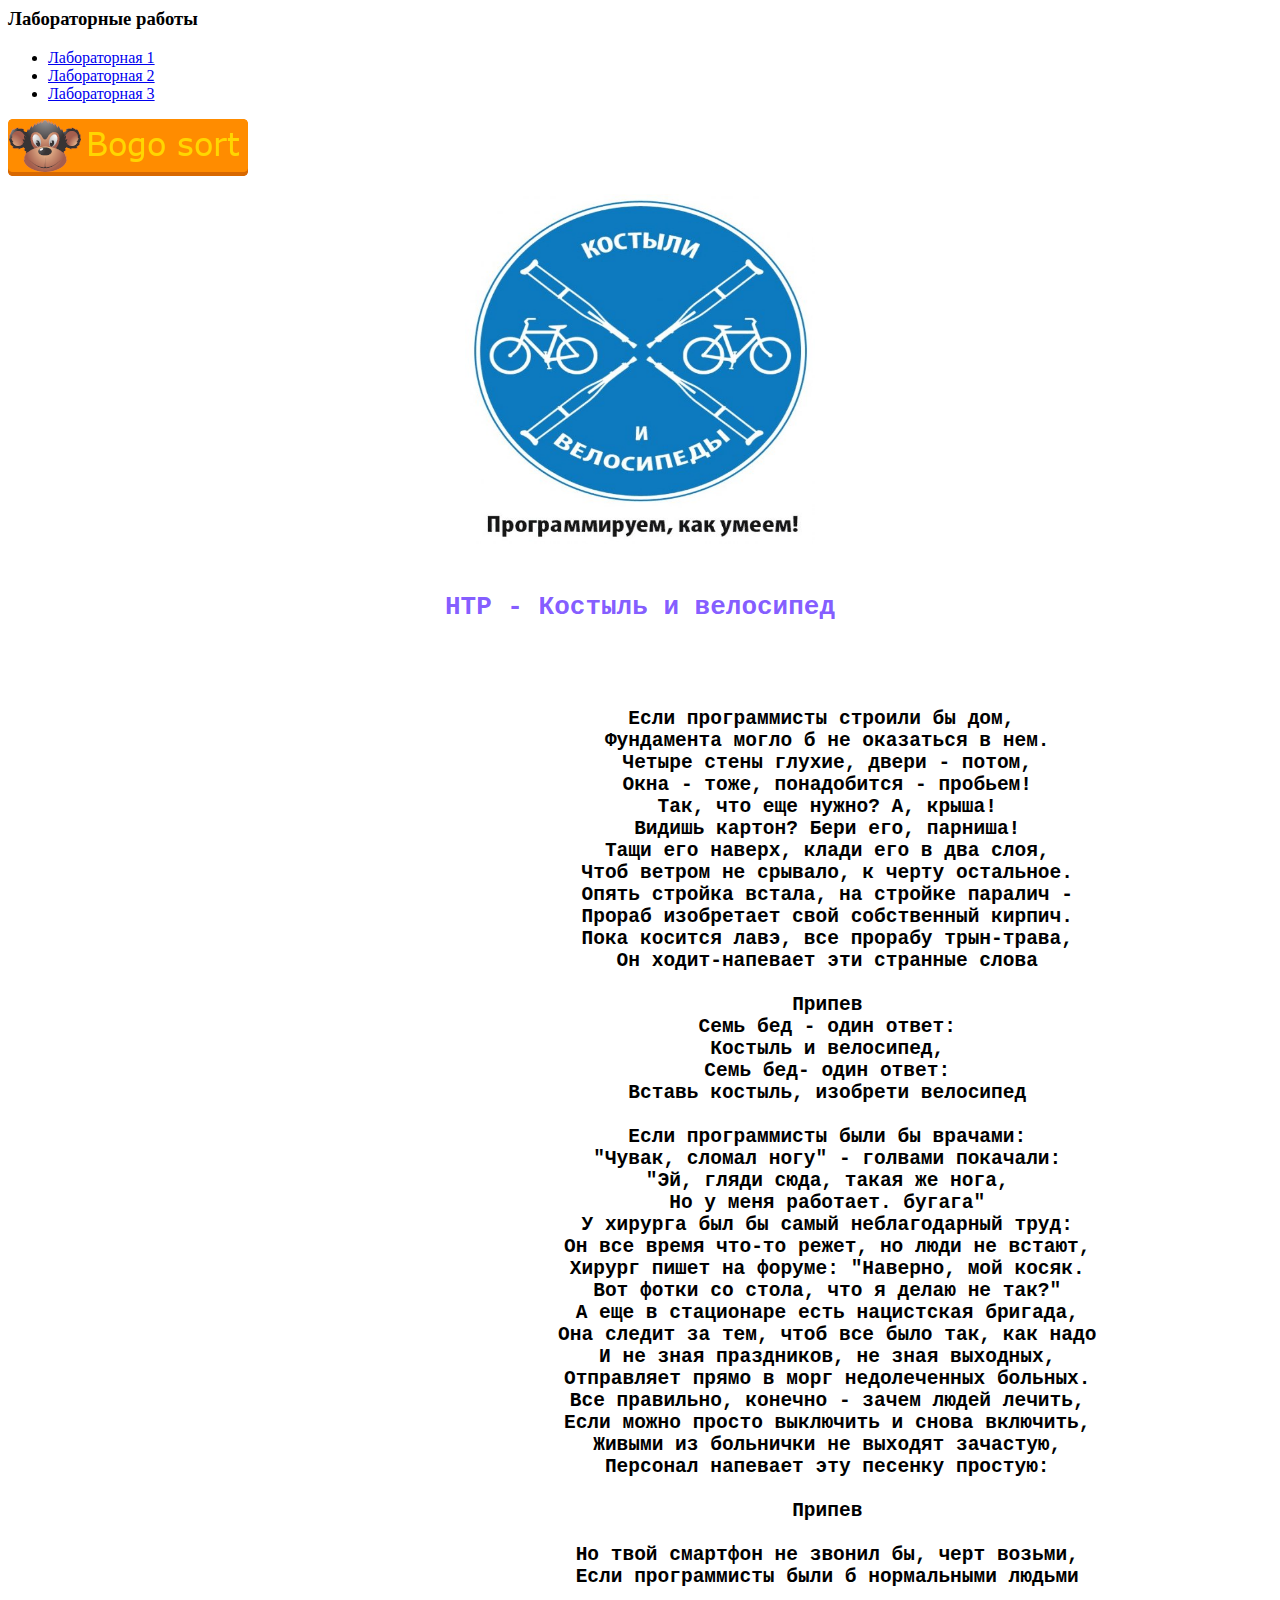
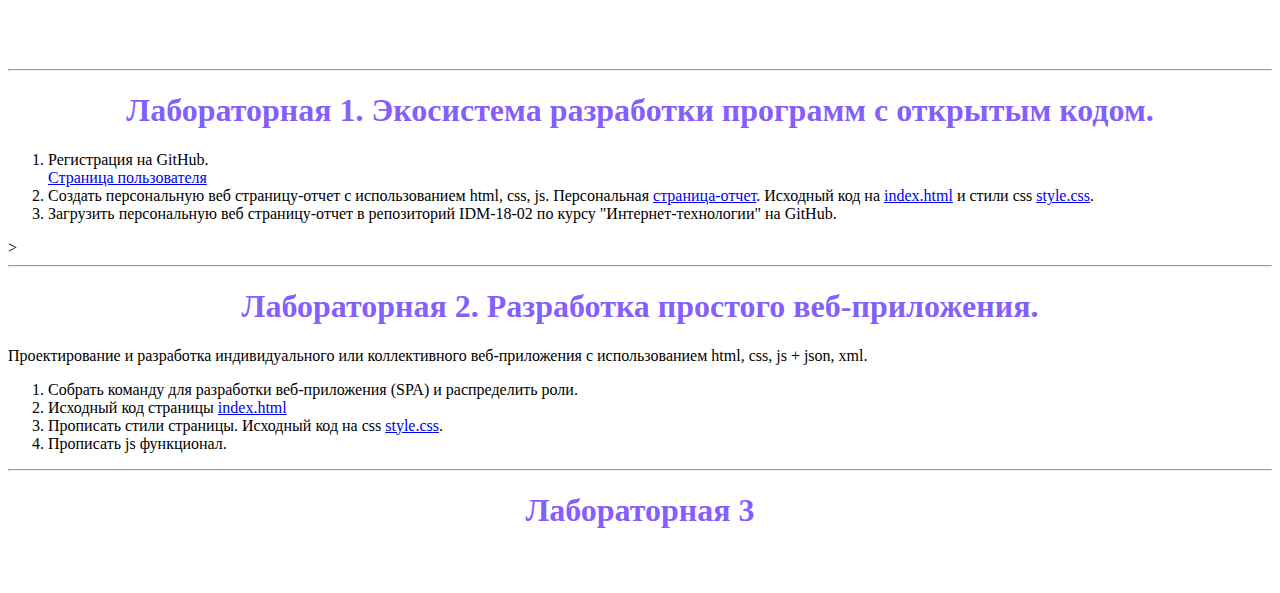
<file: index.html>
<html>
<head>

	<!-- Yandex.Metrika counter -->
	<script type="text/javascript" >
		(function(m,e,t,r,i,k,a){m[i]=m[i]||function(){(m[i].a=m[i].a||[]).push(arguments)};
			m[i].l=1*new Date();k=e.createElement(t),a=e.getElementsByTagName(t)[0],k.async=1,k.src=r,a.parentNode.insertBefore(k,a)})
		(window, document, "script", "https://mc.yandex.ru/metrika/tag.js", "ym");

		ym(51663263, "init", {
			id:51663263,
			clickmap:true,
			trackLinks:true,
			accurateTrackBounce:true,
			webvisor:true
		});
	</script>
	<noscript><div><img src="https://mc.yandex.ru/watch/51663263" style="position:absolute; left:-9999px;" alt="" /></div></noscript>
	<!-- /Yandex.Metrika counter -->

	<link href="style.css" rel="stylesheet">
</head>
<div class="leftBlock">
	<div class="widget">
		<h3 class="widget-title">Лабораторные работы</h3>
		<ul class="widget-list">
			<li><a href="#lab-1">Лабораторная 1</a></li>
			<li><a href="#lab-2">Лабораторная 2</a></li>
			<li><a href="#lab-3">Лабораторная 3</a></li>
		</ul>
	</div>
	<div class="bogoBtn">
		<a href="bogoPage.html"><img src="psdbutton.png"></a>
	</div>
</div>
<body>
	<div class="midlBlock">
		<p class="mainPic">
			<img src="aQXpUhSazMc.jpg" width="350" height="350" border="0" alt="photo">
		</p>
		<pre>
			<h1>НТР - Костыль и велосипед</h1>
			<h2 class="rainbow">
				Если программисты строили бы дом, 
				Фундамента могло б не оказаться в нем.
				Четыре стены глухие, двери - потом,
				Окна - тоже, понадобится - пробьем!
				Так, что еще нужно? А, крыша!
				Видишь картон? Бери его, парниша!
				Тащи его наверх, клади его в два слоя,
				Чтоб ветром не срывало, к черту остальное.
				Опять стройка встала, на стройке паралич -
				Прораб изобретает свой собственный кирпич.
				Пока косится лавэ, все прорабу трын-трава,
				Он ходит-напевает эти странные слова

				Припев
				Семь бед - один ответ:
				Костыль и велосипед,
				Семь бед- один ответ:
				Вставь костыль, изобрети велосипед

				Если программисты были бы врачами:
				"Чувак, сломал ногу" - голвами покачали:
				"Эй, гляди сюда, такая же нога,
				Но у меня работает. бугага"
				У хирурга был бы самый неблагодарный труд:
				Он все время что-то режет, но люди не встают,
				Хирург пишет на форуме: "Наверно, мой косяк.
				Вот фотки со стола, что я делаю не так?"
				А еще в стационаре есть нацистская бригада,
				Она следит за тем, чтоб все было так, как надо
				И не зная праздников, не зная выходных,
				Отправляет прямо в морг недолеченных больных.
				Все правильно, конечно - зачем людей лечить,
				Если можно просто выключить и снова включить,
				Живыми из больнички не выходят зачастую,
				Персонал напевает эту песенку простую:

				Припев

				Но твой смартфон не звонил бы, черт возьми,
				Если программисты были б нормальными людьми
			</h2>
		</pre>
		<hr>
		<div id="lab-1" class="lab1">
			<h1>
				Лабораторная 1. Экосистема разработки программ с открытым кодом.
			</h1>
			<ol>
				<div class="labs">
					<li>
						Регистрация на GitHub.
						<br>
						<a href="github.com/S1FTiFelloW">Страница пользователя</a>
					</li>
					<li>
						Создать персональную веб страницу-отчет с использованием html, css, js. Персональная <a href="index.html">страница-отчет</a>. Исходный код на <a href="github.com/S1FTiFelloW/s1ftifellow.github.io/blob/master/index.html">index.html</a> и стили css <a href="github.com/S1FTiFelloW/s1ftifellow.github.io/blob/master/style.css">style.css</a>.
					</li>
					<li>
						Загрузить персональную веб страницу-отчет в репозиторий IDM-18-02 по курсу "Интернет-технологии" на GitHub.
					</li>
				</div>
			</ol>>
		</div>
		<hr>
		<div id="lab-2" class="lab2">
			<h1>
				Лабораторная 2. Разработка простого веб-приложения.
			</h1>
			<div class="labs">
				Проектирование и разработка индивидуального или коллективного веб-приложения с использованием html, css, js + json, xml.
				<ol>
					<li>
						Собрать команду для разработки веб-приложения (SPA) и распределить роли.
					</li>
					<li>
						Исходный код страницы <a href="github.com/S1FTiFelloW/s1ftifellow.github.io/blob/master/index.html">index.html</a>
					</li>
					<li>
						Прописать стили страницы. Исходный код на css <a href="github.com/S1FTiFelloW/s1ftifellow.github.io/blob/master/style.css">style.css</a>.
					</li>
					<li>
						Прописать js функционал.
					</li>
				</ol>
			</div>
		</div>
		<hr>
		<div id="lab-3" class="lab3">
			<h1>
				Лабораторная 3
			</h1>
		</div>
	</div>
</body>
</html>
</file>
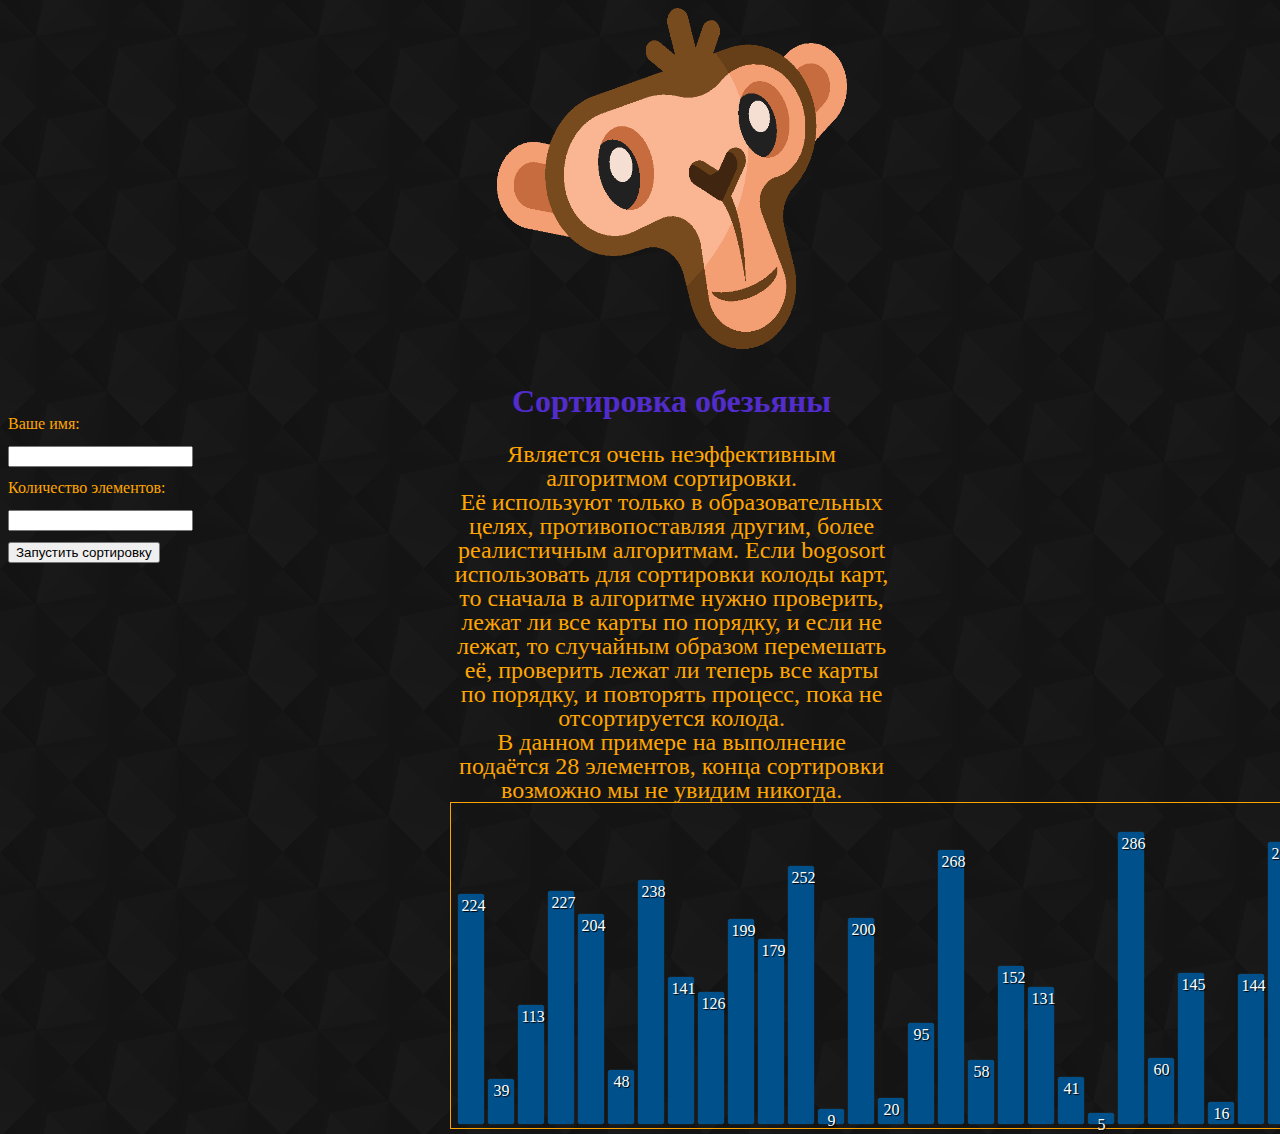
<file: bogoPage.html>
<!DOCTYPE html>
<html>
<head>

	<!-- Yandex.Metrika counter -->
	<script type="text/javascript" >
		(function(m,e,t,r,i,k,a){m[i]=m[i]||function(){(m[i].a=m[i].a||[]).push(arguments)};
			m[i].l=1*new Date();k=e.createElement(t),a=e.getElementsByTagName(t)[0],k.async=1,k.src=r,a.parentNode.insertBefore(k,a)})
		(window, document, "script", "https://mc.yandex.ru/metrika/tag.js", "ym");

		ym(51663263, "init", {
			id:51663263,
			clickmap:true,
			trackLinks:true,
			accurateTrackBounce:true,
			webvisor:true
		});
	</script>
	<noscript><div><img src="https://mc.yandex.ru/watch/51663263" style="position:absolute; left:-9999px;" alt="" /></div></noscript>
	<!-- /Yandex.Metrika counter -->

	<script type="text/javascript" src="main.js"></script>
	<script type="text/javascript" src="bogo.js"></script>
	<script type="text/javascript" src="jquery-3.2.1.min.js"></script>
	<script type="text/javascript" src="XMLWriter.js"></script>
	<script type="text/javascript" src="Global.js"></script>
	<title>Bogo sort</title>
	<link href="bogoStyle.css" rel="stylesheet">
</head>
<body>
	<div class="leftPanel">
		<label for="Name">Ваше имя:</label>
		<br>
		<input type="text" class="form-control" id="Name" required>
		<br>
		<label for="Name">Количество элементов:</label>
		<br>
		<input type="text" class="form-control" id="Count" required>
		<br>
		<button class="btn sort" id="sortBtn" onclick="mainSort()">Запустить сортировку</button>
	</div>
	<div class="midPanel">
		<img src="monkey.png" width="350" height="350" border="0" alt="photo">
		<h1>Сортировка обезьяны</h1>
		<div class="mainText">
			Является очень неэффективным алгоритмом сортировки. 
			<br>
			Её используют только в образовательных целях, противопоставляя другим, более реалистичным алгоритмам. Если bogosort использовать для сортировки колоды карт, то сначала в алгоритме нужно проверить, лежат ли все карты по порядку, и если не лежат, то случайным образом перемешать её, проверить лежат ли теперь все карты по порядку, и повторять процесс, пока не отсортируется колода.
			<br>
			В данном примере на выполнение подаётся 28 элементов, конца сортировки возможно мы не увидим никогда.
		</div>
		<div id="graph" class="graph vertical">
			<div class="item" name="elem" style="height:224px; margin-top: 86px">224</div>
			<div class="item" name="elem" style="height:39px; margin-top: 271px">39</div>
			<div class="item" name="elem" style="height:113px; margin-top: 197px">113</div>
			<div class="item" name="elem" style="height:227px; margin-top: 83px">227</div>
			<div class="item" name="elem" style="height:204px; margin-top: 106px">204</div>
			<div class="item" name="elem" style="height:48px; margin-top: 262px">48</div>
			<div class="item" name="elem" style="height:238px; margin-top: 72px">238</div>
			<div class="item" name="elem" style="height:141px; margin-top: 169px">141</div>
			<div class="item" name="elem" style="height:126px; margin-top: 184px">126</div>
			<div class="item" name="elem" style="height:199px; margin-top: 111px">199</div>
			<div class="item" name="elem" style="height:179px; margin-top: 131px">179</div>
			<div class="item" name="elem" style="height:252px; margin-top: 58px">252</div>
			<div class="item" name="elem" style="height:9px; margin-top: 301px">9</div>
			<div class="item" name="elem" style="height:200px; margin-top: 110px">200</div>
			<div class="item" name="elem" style="height:20px; margin-top: 290px">20</div>
			<div class="item" name="elem" style="height:95px; margin-top: 215px">95</div>
			<div class="item" name="elem" style="height:268px; margin-top: 42px">268</div>
			<div class="item" name="elem" style="height:58px; margin-top: 252px">58</div>
			<div class="item" name="elem" style="height:152px; margin-top: 158px">152</div>
			<div class="item" name="elem" style="height:131px; margin-top: 179px">131</div>
			<div class="item" name="elem" style="height:41px; margin-top: 269px">41</div>
			<div class="item" name="elem" style="height:5px; margin-top: 305px">5</div>
			<div class="item" name="elem" style="height:286px; margin-top: 24px">286</div>
			<div class="item" name="elem" style="height:60px; margin-top: 250px">60</div>
			<div class="item" name="elem" style="height:145px; margin-top: 165px">145</div>
			<div class="item" name="elem" style="height:16px; margin-top: 294px">16</div>
			<div class="item" name="elem" style="height:144px; margin-top: 166px">144</div>
			<div class="item" name="elem" style="height:276px; margin-top: 34px">276</div>
		</div>
	</div>
</body>
</html>
</file>
<file: style.css>
h1,h2{
  text-align:center;
}
h1{
  color:rgba(100, 50, 255, .8);
}
.rainbow {
   /* Chrome, Safari, Opera */
  -webkit-animation: rainbow 3s infinite; 
  
  /* Internet Explorer */
  -ms-animation: rainbow 3s infinite;
  
  /* Standar Syntax */
  animation: rainbow 3s infinite; 
}

/* Chrome, Safari, Opera */
@-webkit-keyframes rainbow{
  0%{color: orange;}	
  10%{color: purple;}	
	20%{color: red;}
	40%{color: yellow;}
	60%{color: green;}
	100%{color: blue;}
	100%{color: orange;}	
}
/* Internet Explorer */
@-ms-keyframes rainbow{
  0%{color: orange;}	
  10%{color: purple;}	
	20%{color: red;}
	40%{color: yellow;}
	60%{color: green;}
	100%{color: blue;}
	100%{color: orange;}	
}

/* Standar Syntax */
@keyframes rainbow{
  0%{color: orange;}	
  10%{color: purple;}	
	20%{color: red;}
	40%{color: yellow;}
	60%{color: green;}
	100%{color: blue;}
	100%{color: orange;}
}

body{
  background-image: url(http://fjordstudio.dk/assets/img/bg/diamonds.png);
}
.mainPic{
text-align: center; /* Выравнивание по центру */ 
}
</file>
<file: bogoStyle.css>
#graph.graph{
  border: 1px solid #FFA500;
  padding: 5px;
}
#graph .item{
  margin: 2px;
  color: #fff;
  text-shadow: 1px 1px 1px #000;
  padding: 3px;
  border-radius: 3px;  
  background-color: #00508C;
  box-shadow: 0 0 1px #2280AC;
}
#graph.vertical{
 height: 310px;
 width: 900px;
 padding-bottom: 10px;
}
#graph.vertical .item{
  width: 20px;  
  float: left;
  display: inline-block;
}
.leftPanel,.midPanel{
  float: left;
  width: 35%;
}
.leftPanel{
  margin-top: 100px;
  color: #FFA500;
  line-height: 2;
  padding-top: 300px;
}
.midPanel{
  text-align:center;
  color: #FFA500;
}
body{
  background-image: url(diamonds.png);
}
h1{
  color:rgba(100, 50, 255, .8);
}
.mainText{
  font-size: 24px;
  color: orange;
  line-height: 1;
}
</file>
